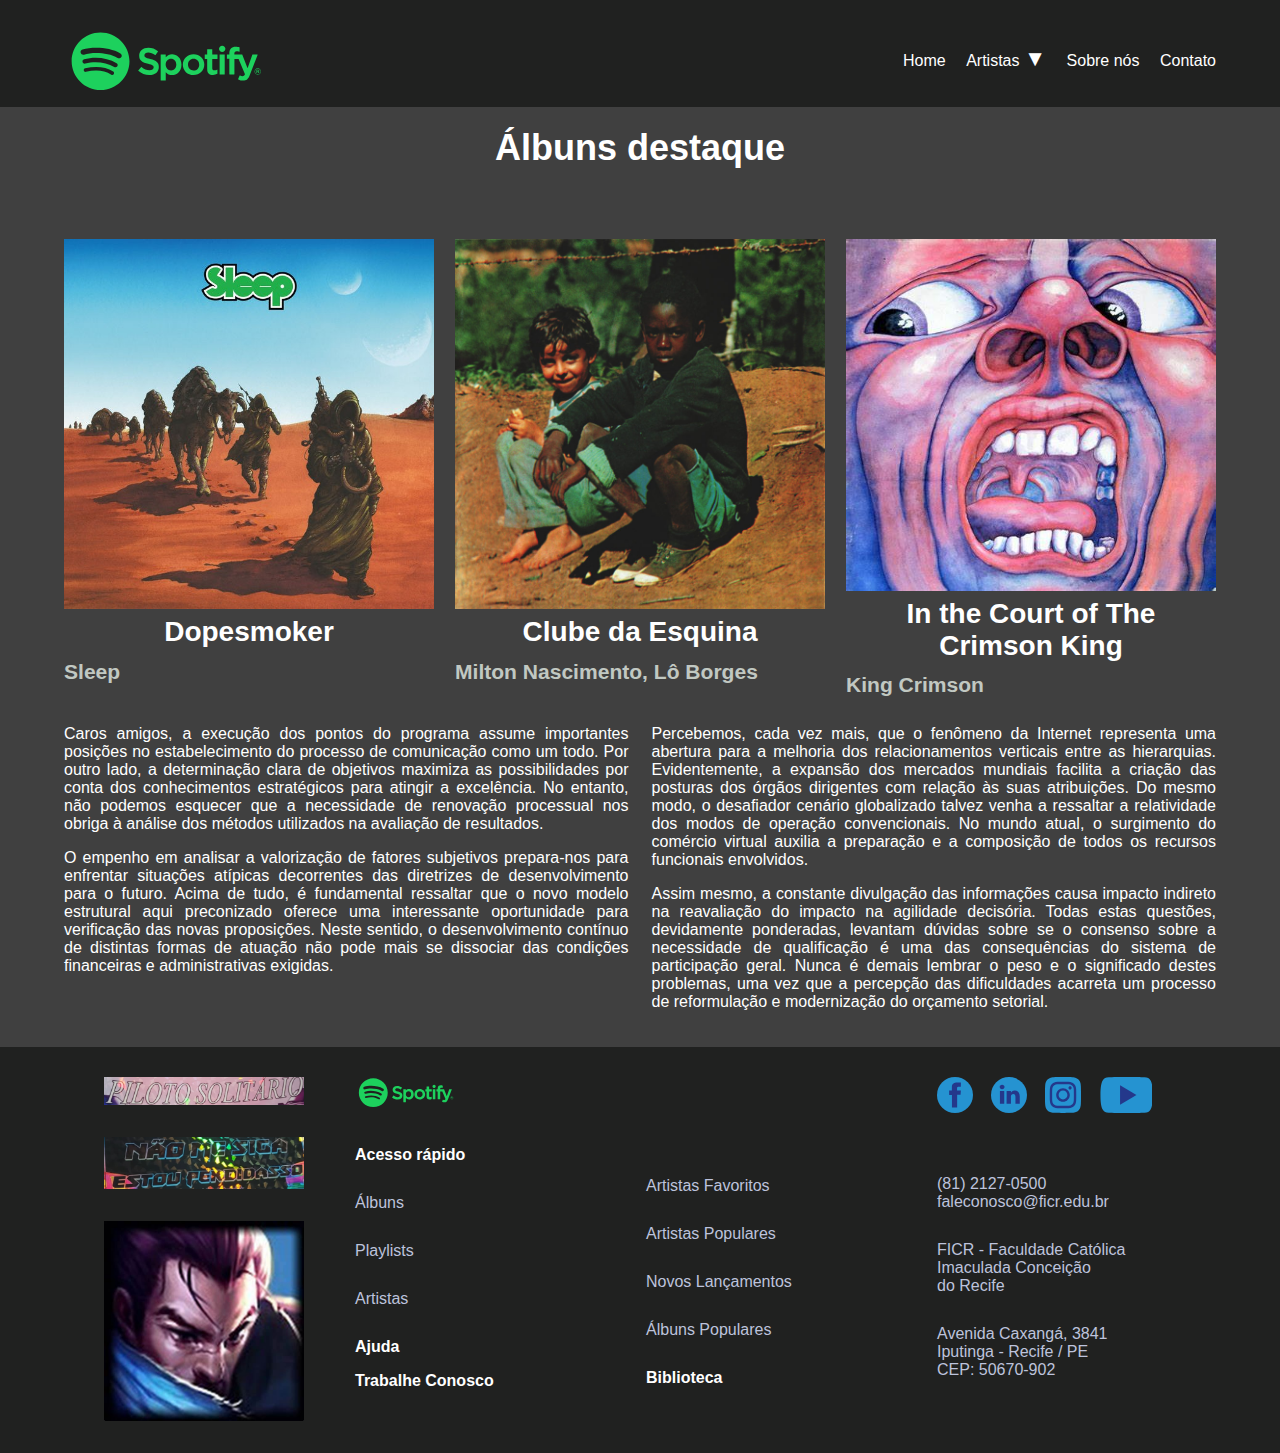
<file: index.html>
<!DOCTYPE html>
<html lang="pt-br">
<head>
	<meta charset="utf-8">
	<meta name="viewport" content="width=device-width, initial-scale=1">
	<title>Spotify de pobre</title>
	<link rel="stylesheet" type="text/css" href="css/style.css">
</head>
<body>
	<header>
		<div class="container">
			<h1>
				<a href="index.html">
					<img src="img/spotify-logo.svg" alt="Faculdade Imaculada Conceição do Recife - FICR" width="200">
				</a>
			</h1>
			<nav>
				<ul class="principal">
					<li class="emLinha"><a href="index.html">Home</a></li>
					<li class="emLinha">
						<a href="#">Artistas <span>▼</span></a>
						<ul class="oculto">
							<li><a href="ads.html">Opeth</a></li>
							<li><a href="si.html">Joji</a></li>
							<li><a href="direito.html">Orange Country</a></li>
							<li><a href="enfermagem.html">Tame Impala</a></li>
							<li><a href="psicologia.html">Fluids ov Agony</a></li>
						</ul>
					</li>
					<li class="emLinha"><a href="sobre.html">Sobre nós</a></li>
					<li class="emLinha"><a href="contato.html">Contato</a></li>
				</ul>
			</nav>
		</div>
	</header>

	<main>
		<section class="container margemSecao2">
			<h3 class="secao2h3">Álbuns destaque</h3>
		</section>
		<section class="container">

			<div class="blocoFigura">
				<figure>
					<a href="#"><img src="img/dopesmoker.png" alt="dopesmoker"></a>
				</figure>
				<h2><a href="#">Dopesmoker</a></h2>
				<h3><a href="#">Sleep</a></h3>
			</div>

			<div class="blocoFigura">
				<figure>
					<a href="#"><img src="img/clube-da-esquina.png" alt="clubedaesquina"></a>
				</figure>
				<h2><a href="#">Clube da Esquina</a></h2>
				<h3><a href="#">Milton Nascimento, Lô Borges</a></h3>
			</div>

			<div class="blocoFigura">
				<figure>
					<a href="#"><img src="img/ICCK.jpg" alt="icck"></a>
				</figure>
				<h2><a href="#">In the Court of The Crimson King</a></h2>
				<h3><a href="#">King Crimson</a></h3>
			</div>

		</section>

		<section class="container">
			<article>
				<p>Caros amigos, a execução dos pontos do programa assume importantes posições no estabelecimento do processo de comunicação como um todo. Por outro lado, a determinação clara de objetivos maximiza as possibilidades por conta dos conhecimentos estratégicos para atingir a excelência. No entanto, não podemos esquecer que a necessidade de renovação processual nos obriga à análise dos métodos utilizados na avaliação de resultados.</p>
				<p>O empenho em analisar a valorização de fatores subjetivos prepara-nos para enfrentar situações atípicas decorrentes das diretrizes de desenvolvimento para o futuro. Acima de tudo, é fundamental ressaltar que o novo modelo estrutural aqui preconizado oferece uma interessante oportunidade para verificação das novas proposições. Neste sentido, o desenvolvimento contínuo de distintas formas de atuação não pode mais se dissociar das condições financeiras e administrativas exigidas.</p>
			</article>
			<article>
				<p>Percebemos, cada vez mais, que o fenômeno da Internet representa uma abertura para a melhoria dos relacionamentos verticais entre as hierarquias. Evidentemente, a expansão dos mercados mundiais facilita a criação das posturas dos órgãos dirigentes com relação às suas atribuições. Do mesmo modo, o desafiador cenário globalizado talvez venha a ressaltar a relatividade dos modos de operação convencionais. No mundo atual, o surgimento do comércio virtual auxilia a preparação e a composição de todos os recursos funcionais envolvidos.</p>
				<p>Assim mesmo, a constante divulgação das informações causa impacto indireto na reavaliação do impacto na agilidade decisória. Todas estas questões, devidamente ponderadas, levantam dúvidas sobre se o consenso sobre a necessidade de qualificação é uma das consequências do sistema de participação geral. Nunca é demais lembrar o peso e o significado destes problemas, uma vez que a percepção das dificuldades acarreta um processo de reformulação e modernização do orçamento setorial.</p>
			</article>
		</section>

<!-- 		<section>
			<table border="1">
				<caption>Lista de alunos aprovados</caption>
				<tr>
					<th>Posição</th>
					<th>Nome</th>
					<th>CPF</th>
					<th>Nota</th>
				</tr>
				<tr>
					<td>01</td>
					<td>David Barreto</td>
					<td>000.000.000-00</td>
					<td>10,00</td>
				</tr>
			</table>
		</section> -->

	</main>
	<footer>
		
		<div class="container">
			
			<div class="divRodape divImagem">
				<img src="img/piloto-solitario.png" width="200">
				<img src="img/nao-me-siga.png" width="200">
				<img src="img/hasagi.jpg" width="200">
			</div>

			<div class="divRodape">
				<img class="divRodapeImagem" src="img/spotify-logo.svg" alt="Faculdade Imaculada Conceição do Recife - FICR" width="100">
				<p class="pLink">Acesso rápido</p>
				<p>Álbuns</p>
				<p>Playlists</p>
				<p>Artistas</p>
				<p class="pLink pMargem">Ajuda</p><br>
				<p class="pLink">Trabalhe Conosco</p>
			</div>

			<div class="divRodape">
				<p>Artistas Favoritos</p>
				<p>Artistas Populares</p>
				<p>Novos Lançamentos</p>
				<p>Álbuns Populares</p>
				<p class="pLink">Biblioteca</p>
			</div>

			<div class="divRodape">
				<img class="divSvg" src="img/facebook.svg">
				<img class="divSvg" src="img/linkedin.svg">
				<img class="divSvg" src="img/instagram.svg">
				<img class="divSvg" src="img/youtube.svg">

				<p>
					(81) 2127-0500<br>
					faleconosco@ficr.edu.br
				</p>
				<p>
					FICR - Faculdade Católica<br>
					Imaculada Conceição<br>
					do Recife
				</p>
				<p>
					Avenida Caxangá, 3841<br>
					Iputinga - Recife / PE<br>
					CEP: 50670-902
				</p>
			</div>

		</div>

	</footer>
</body>
</html>
</file>
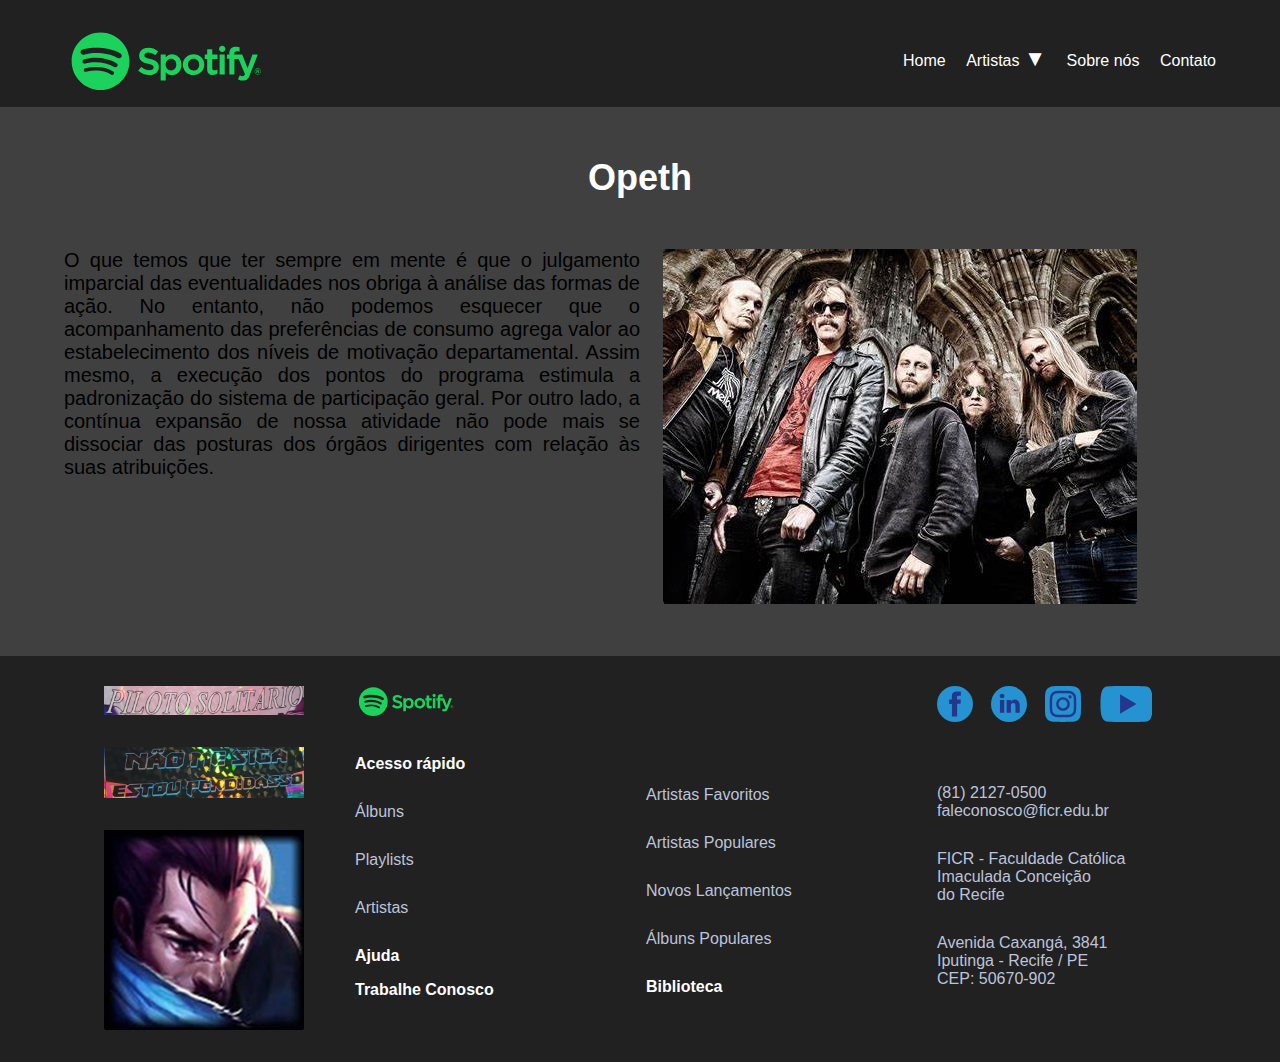
<file: ads.html>
<!DOCTYPE html>
<html lang="pt-br">
<head>
	<meta charset="utf-8">
	<meta name="viewport" content="width=device-width, initial-scale=1">
	<title>FICR - Análise e Desenvolvimento de Sistemas</title>
	<link rel="stylesheet" type="text/css" href="css/style.css">
</head>
<body>
	<header>
		<div class="container">
			<h1>
				<a href="index.html">
					<img src="img/spotify-logo.svg" alt="Faculdade Imaculada Conceição do Recife - FICR" width="200">
				</a>
			</h1>
			<nav>
				<ul class="principal">
					<li class="emLinha"><a href="index.html">Home</a></li>
					<li class="emLinha">
						<a href="#">Artistas <span>▼</span></a>
						<ul class="oculto">
							<li><a href="ads.html">Opeth</a></li>
							<li><a href="si.html">Joji</a></li>
							<li><a href="direito.html">MC Lan</a></li>
							<li><a href="enfermagem.html">Tame Impala</a></li>
							<li><a href="psicologia.html">Fluids ov Agony</a></li>
						</ul>
					</li>
					<li class="emLinha"><a href="sobre.html">Sobre nós</a></li>
					<li class="emLinha"><a href="contato.html">Contato</a></li>
				</ul>
			</nav>
		</div>
	</header>
	<main>

		<section class="container margemSecao2 interna">
			<h3 class="secao2h3">Opeth</h3>
		</section>

		<section class="container interna">

			<p class="legenda">
				O que temos que ter sempre em mente é que o julgamento imparcial das eventualidades nos obriga à análise das formas de ação. No entanto, não podemos esquecer que o acompanhamento das preferências de consumo agrega valor ao estabelecimento dos níveis de motivação departamental. Assim mesmo, a execução dos pontos do programa estimula a padronização do sistema de participação geral. Por outro lado, a contínua expansão de nossa atividade não pode mais se dissociar das posturas dos órgãos dirigentes com relação às suas atribuições.
			</p>

			<figure class="figuraLegenda">
				<img src="img/opeth.jpg">
			</figure>

		</section>
	</main>
	<footer>
		
		<div class="container">
			
			<div class="divRodape divImagem">
				<img src="img/piloto-solitario.png" width="200">
				<img src="img/nao-me-siga.png" width="200">
				<img src="img/hasagi.jpg" width="200">
			</div>

			<div class="divRodape">
				<img class="divRodapeImagem" src="img/spotify-logo.svg" alt="Faculdade Imaculada Conceição do Recife - FICR" width="100">
				<p class="pLink">Acesso rápido</p>
				<p>Álbuns</p>
				<p>Playlists</p>
				<p>Artistas</p>
				<p class="pLink pMargem">Ajuda</p><br>
				<p class="pLink">Trabalhe Conosco</p>
			</div>

			<div class="divRodape">
				<p>Artistas Favoritos</p>
				<p>Artistas Populares</p>
				<p>Novos Lançamentos</p>
				<p>Álbuns Populares</p>
				<p class="pLink">Biblioteca</p>
			</div>

			<div class="divRodape">
				<img class="divSvg" src="img/facebook.svg">
				<img class="divSvg" src="img/linkedin.svg">
				<img class="divSvg" src="img/instagram.svg">
				<img class="divSvg" src="img/youtube.svg">

				<p>
					(81) 2127-0500<br>
					faleconosco@ficr.edu.br
				</p>
				<p>
					FICR - Faculdade Católica<br>
					Imaculada Conceição<br>
					do Recife
				</p>
				<p>
					Avenida Caxangá, 3841<br>
					Iputinga - Recife / PE<br>
					CEP: 50670-902
				</p>
			</div>

		</div>

	</footer>
</body>
</html>
</file>
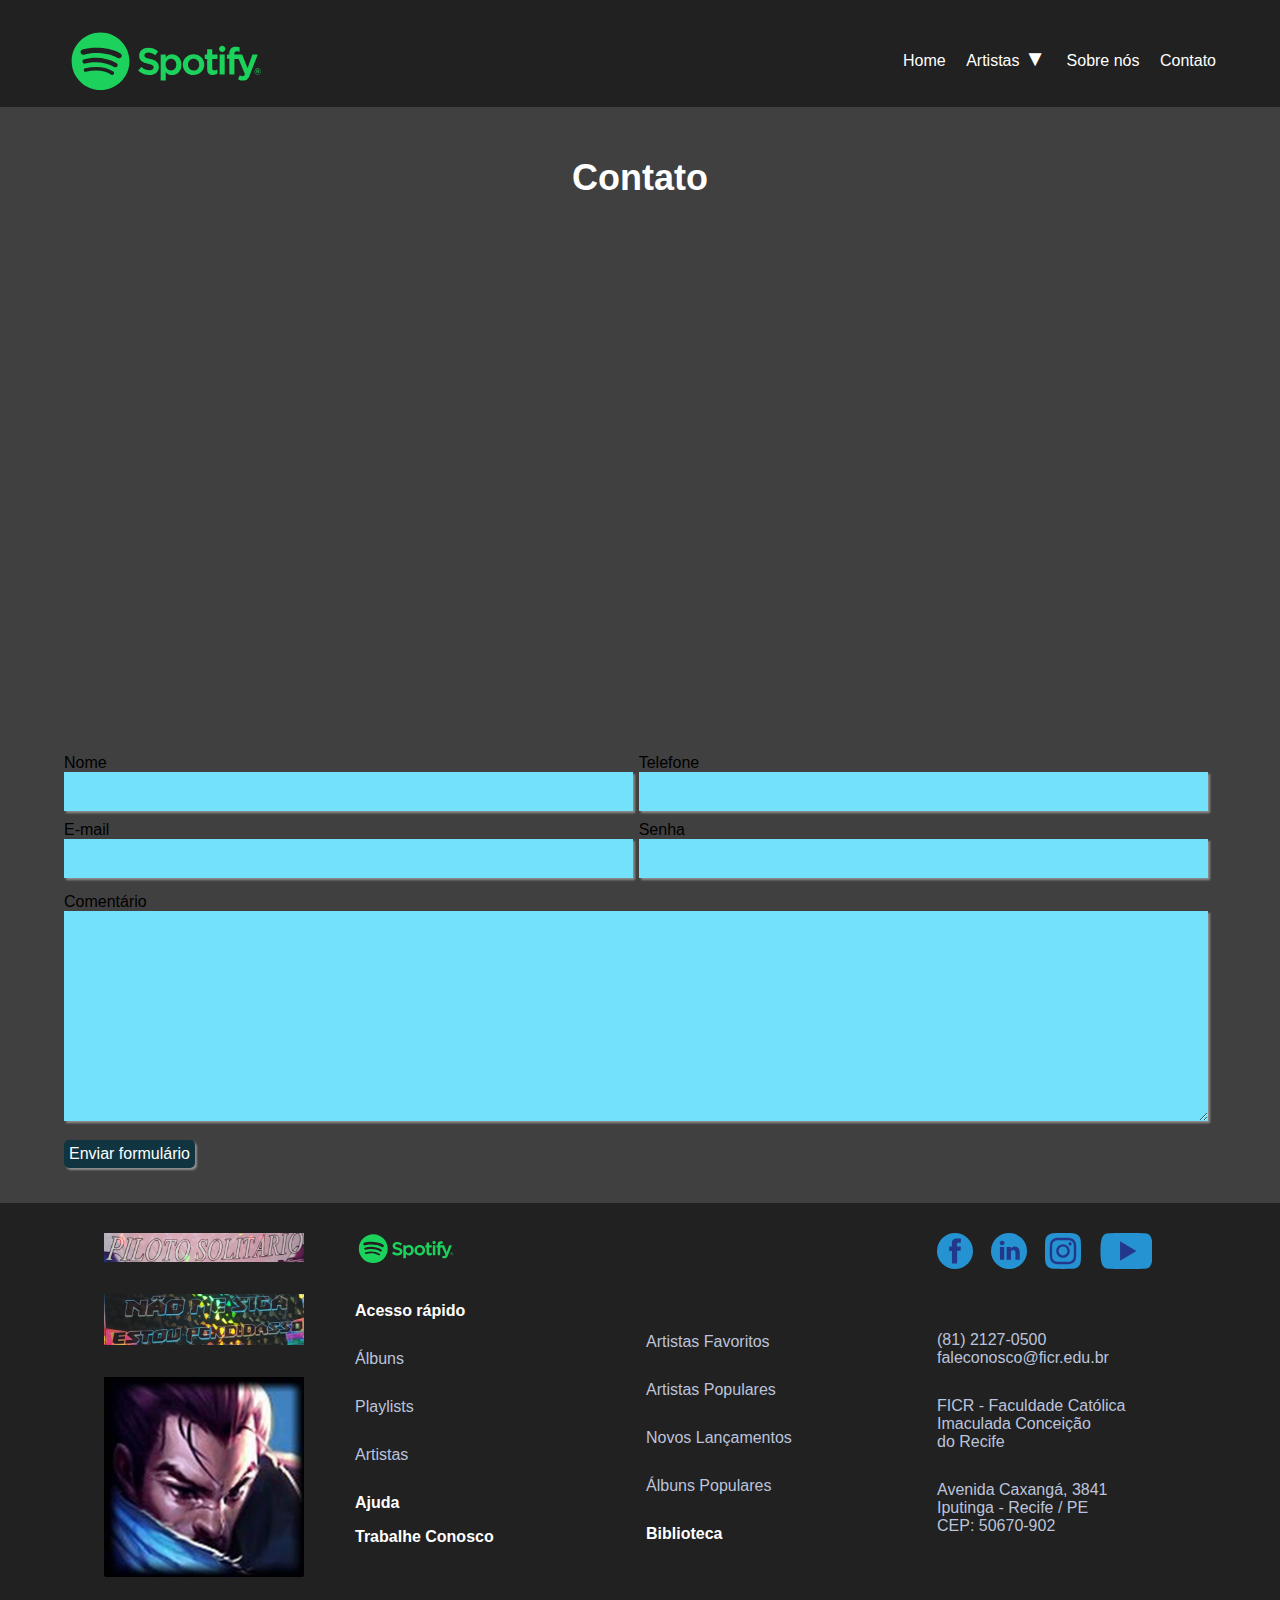
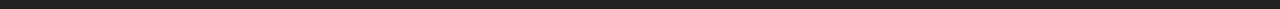
<file: contato.html>
<!DOCTYPE html>
<html lang="pt-br">
<head>
	<meta charset="utf-8">
	<meta name="viewport" content="width=device-width, initial-scale=1">
	<title>FICR - Contato</title>
	<link rel="stylesheet" type="text/css" href="css/style.css">
</head>
<body>
	<header>
		<div class="container">
			<h1>
				<a href="index.html">
					<img src="img/spotify-logo.svg" alt="Faculdade Imaculada Conceição do Recife - FICR" width="200">
				</a>
			</h1>
			<nav>
				<ul class="principal">
					<li class="emLinha"><a href="index.html">Home</a></li>
					<li class="emLinha">
						<a href="#">Artistas <span>▼</span></a>
						<ul class="oculto">
							<li><a href="ads.html">Opeth</a></li>
							<li><a href="si.html">Joji</a></li>
							<li><a href="direito.html">MC Lan</a></li>
							<li><a href="enfermagem.html">Tame Impala</a></li>
							<li><a href="psicologia.html">Fluids ov Agony</a></li>
						</ul>
					</li>
					<li class="emLinha"><a href="sobre.html">Sobre nós</a></li>
					<li class="emLinha"><a href="contato.html">Contato</a></li>
				</ul>
			</nav>
		</div>
	</header>
	<main>

		<section class="container margemSecao2 interna">
			<h3 class="secao2h3">Contato</h3>
		</section>

		<section class="container">
			<iframe class="mapa" src="https://www.google.com/maps/embed?pb=!1m18!1m12!1m3!1d3950.594187379012!2d-34.9426803263312!3d-8.040706080294479!2m3!1f0!2f0!3f0!3m2!1i1024!2i768!4f13.1!3m3!1m2!1s0x7ab199240000001%3A0xca8aee19ccd4b76f!2sFICR%20-%20Faculdade%20Cat%C3%B3lica%20Imaculada%20Concei%C3%A7%C3%A3o%20do%20Recife!5e0!3m2!1spt-BR!2sbr!4v1713534961808!5m2!1spt-BR!2sbr" allowfullscreen="" loading="lazy" referrerpolicy="no-referrer-when-downgrade"></iframe>
		</section>

		<section class="container">
			<form action="contato.html" method="post">

				<div class="blocoFormPrincipal">
					<div class="divFormInline">
						<label for="nome">Nome</label><br>
						<input type="text" name="nome" id="nome" required>
					</div>
					<div class="divFormInline">
						<label for="fone">Telefone</label><br>
						<input type="number" name="fone" id="fone" required>
					</div>
				</div>

				<div class="blocoFormPrincipal">
					<div class="divFormInline">
						<label for="email">E-mail</label><br>
						<input type="email" name="email" id="email" required>
					</div>
					<div class="divFormInline">
						<label for="senha">Senha</label><br>
						<input type="password" name="senha" id="senha" required>
					</div>
				</div>

				<div class="blocoFormPrincipal">
					<div class="divFormTextarea">
						<label for="comentario">Comentário</label><br>
						<textarea name="comentario" id="comentario"></textarea>
					</div>
				</div>

				<div class="blocoFormPrincipal">
					<div class="divFormInline">
						<input type="submit" value="Enviar formulário">
					</div>
				</div>
			</form>
		</section>
	</main>
	<footer>
		
		<div class="container">
			
			<div class="divRodape divImagem">
				<img src="img/piloto-solitario.png" width="200">
				<img src="img/nao-me-siga.png" width="200">
				<img src="img/hasagi.jpg" width="200">
			</div>

			<div class="divRodape">
				<img class="divRodapeImagem" src="img/spotify-logo.svg" alt="Faculdade Imaculada Conceição do Recife - FICR" width="100">
				<p class="pLink">Acesso rápido</p>
				<p>Álbuns</p>
				<p>Playlists</p>
				<p>Artistas</p>
				<p class="pLink pMargem">Ajuda</p><br>
				<p class="pLink">Trabalhe Conosco</p>
			</div>

			<div class="divRodape">
				<p>Artistas Favoritos</p>
				<p>Artistas Populares</p>
				<p>Novos Lançamentos</p>
				<p>Álbuns Populares</p>
				<p class="pLink">Biblioteca</p>
			</div>

			<div class="divRodape">
				<img class="divSvg" src="img/facebook.svg">
				<img class="divSvg" src="img/linkedin.svg">
				<img class="divSvg" src="img/instagram.svg">
				<img class="divSvg" src="img/youtube.svg">

				<p>
					(81) 2127-0500<br>
					faleconosco@ficr.edu.br
				</p>
				<p>
					FICR - Faculdade Católica<br>
					Imaculada Conceição<br>
					do Recife
				</p>
				<p>
					Avenida Caxangá, 3841<br>
					Iputinga - Recife / PE<br>
					CEP: 50670-902
				</p>
			</div>

		</div>

	</footer>
</body>
</html>
</file>
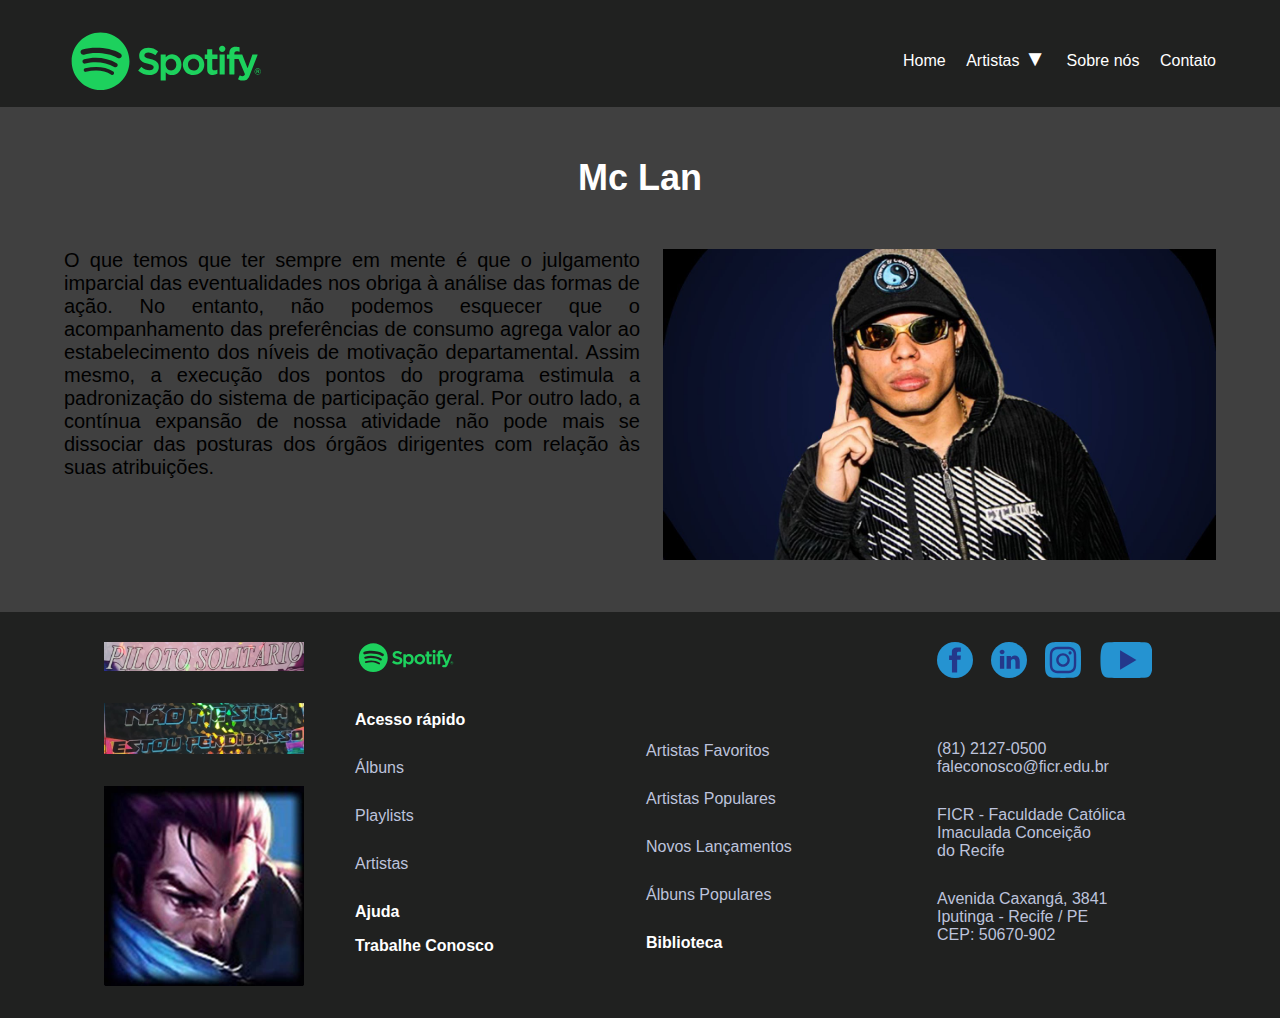
<file: direito.html>
<!DOCTYPE html>
<html lang="pt-br">
<head>
	<meta charset="utf-8">
	<meta name="viewport" content="width=device-width, initial-scale=1">
	<title>FICR - Direito</title>
	<link rel="stylesheet" type="text/css" href="css/style.css">
</head>
<body>
	<header>
		<div class="container">
			<h1>
				<a href="index.html">
					<img src="img/spotify-logo.svg" alt="Faculdade Imaculada Conceição do Recife - FICR" width="200">
				</a>
			</h1>
			<nav>
				<ul class="principal">
					<li class="emLinha"><a href="index.html">Home</a></li>
					<li class="emLinha">
						<a href="#">Artistas <span>▼</span></a>
						<ul class="oculto">
							<li><a href="ads.html">Opeth</a></li>
							<li><a href="si.html">Joji</a></li>
							<li><a href="direito.html">MC Lan</a></li>
							<li><a href="enfermagem.html">Tame Impala</a></li>
							<li><a href="psicologia.html">Fluids ov Agony</a></li>
						</ul>
					</li>
					<li class="emLinha"><a href="sobre.html">Sobre nós</a></li>
					<li class="emLinha"><a href="contato.html">Contato</a></li>
				</ul>
			</nav>
		</div>
	</header>
	<main>

		<section class="container margemSecao2 interna">
			<h3 class="secao2h3">Mc Lan</h3>
		</section>

		<section class="container interna">

			<p class="legenda">
				O que temos que ter sempre em mente é que o julgamento imparcial das eventualidades nos obriga à análise das formas de ação. No entanto, não podemos esquecer que o acompanhamento das preferências de consumo agrega valor ao estabelecimento dos níveis de motivação departamental. Assim mesmo, a execução dos pontos do programa estimula a padronização do sistema de participação geral. Por outro lado, a contínua expansão de nossa atividade não pode mais se dissociar das posturas dos órgãos dirigentes com relação às suas atribuições.
			</p>

			<figure class="figuraLegenda">
				<img src="img/mc-lan.jpg">
			</figure>

		</section>
	</main>
	<footer>
		
		<div class="container">
			
			<div class="divRodape divImagem">
				<img src="img/piloto-solitario.png" width="200">
				<img src="img/nao-me-siga.png" width="200">
				<img src="img/hasagi.jpg" width="200">
			</div>

			<div class="divRodape">
				<img class="divRodapeImagem" src="img/spotify-logo.svg" alt="Faculdade Imaculada Conceição do Recife - FICR" width="100">
				<p class="pLink">Acesso rápido</p>
				<p>Álbuns</p>
				<p>Playlists</p>
				<p>Artistas</p>
				<p class="pLink pMargem">Ajuda</p><br>
				<p class="pLink">Trabalhe Conosco</p>
			</div>

			<div class="divRodape">
				<p>Artistas Favoritos</p>
				<p>Artistas Populares</p>
				<p>Novos Lançamentos</p>
				<p>Álbuns Populares</p>
				<p class="pLink">Biblioteca</p>
			</div>

			<div class="divRodape">
				<img class="divSvg" src="img/facebook.svg">
				<img class="divSvg" src="img/linkedin.svg">
				<img class="divSvg" src="img/instagram.svg">
				<img class="divSvg" src="img/youtube.svg">

				<p>
					(81) 2127-0500<br>
					faleconosco@ficr.edu.br
				</p>
				<p>
					FICR - Faculdade Católica<br>
					Imaculada Conceição<br>
					do Recife
				</p>
				<p>
					Avenida Caxangá, 3841<br>
					Iputinga - Recife / PE<br>
					CEP: 50670-902
				</p>
			</div>

		</div>

	</footer>
</body>
</html>
</file>
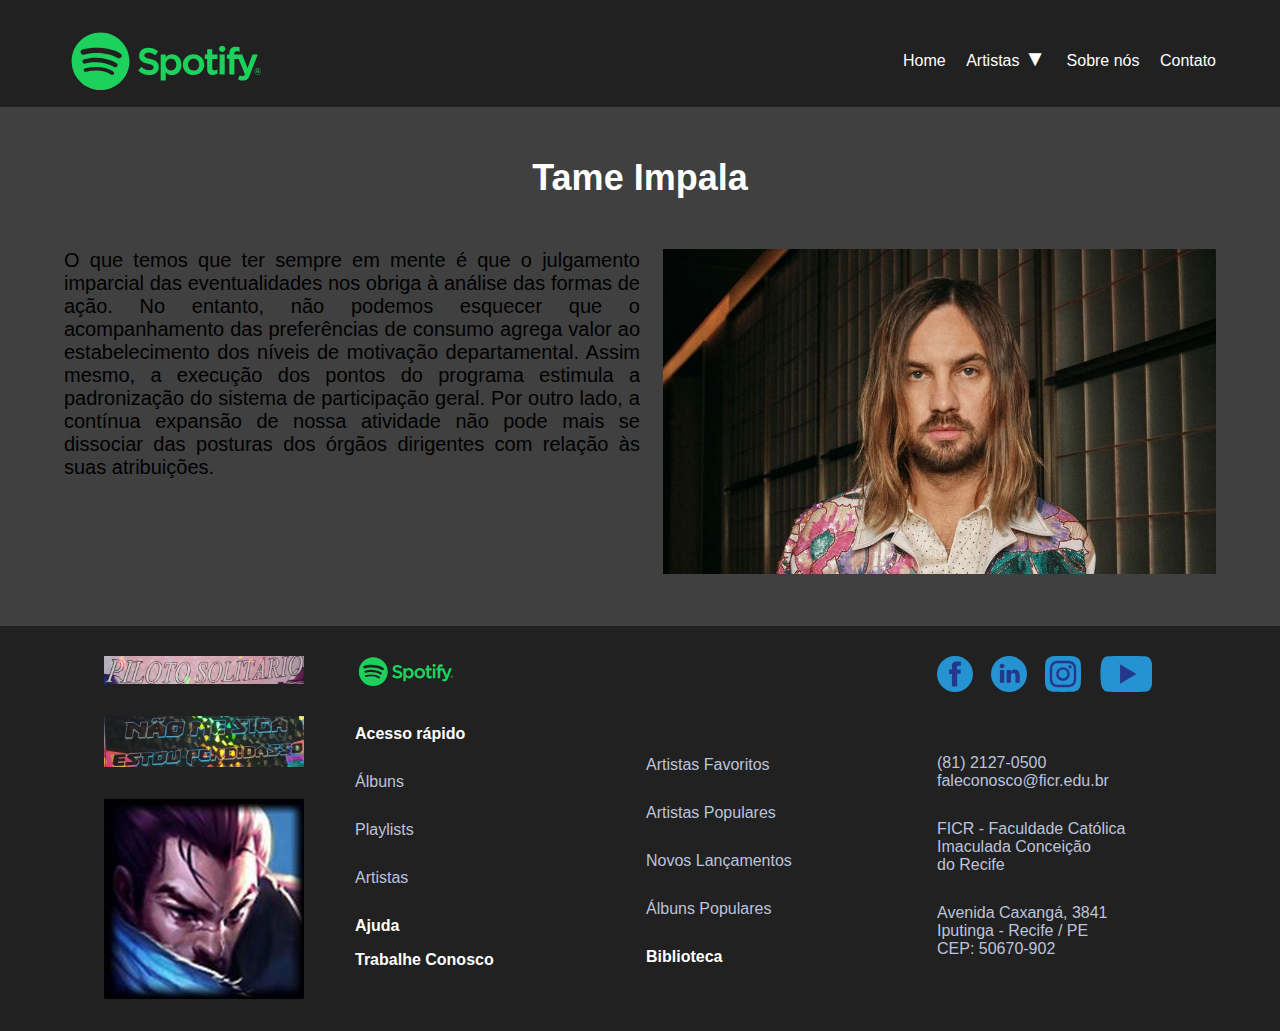
<file: enfermagem.html>
<!DOCTYPE html>
<html lang="pt-br">
<head>
	<meta charset="utf-8">
	<meta name="viewport" content="width=device-width, initial-scale=1">
	<title>FICR - Enfermagem</title>
	<link rel="stylesheet" type="text/css" href="css/style.css">
</head>
<body>
	<header>
		<div class="container">
			<h1>
				<a href="index.html">
					<img src="img/spotify-logo.svg" alt="Faculdade Imaculada Conceição do Recife - FICR" width="200">
				</a>
			</h1>
			<nav>
				<ul class="principal">
					<li class="emLinha"><a href="index.html">Home</a></li>
					<li class="emLinha">
						<a href="#">Artistas <span>▼</span></a>
						<ul class="oculto">
							<li><a href="ads.html">Opeth</a></li>
							<li><a href="si.html">Joji</a></li>
							<li><a href="direito.html">MC Lan</a></li>
							<li><a href="enfermagem.html">Tame Impala</a></li>
							<li><a href="psicologia.html">Fluids ov Agony</a></li>
						</ul>
					</li>
					<li class="emLinha"><a href="sobre.html">Sobre nós</a></li>
					<li class="emLinha"><a href="contato.html">Contato</a></li>
				</ul>
			</nav>
		</div>
	</header>
	<main>

		<section class="container margemSecao2 interna">
			<h3 class="secao2h3">Tame Impala</h3>
		</section>

		<section class="container interna">

			<p class="legenda">
				O que temos que ter sempre em mente é que o julgamento imparcial das eventualidades nos obriga à análise das formas de ação. No entanto, não podemos esquecer que o acompanhamento das preferências de consumo agrega valor ao estabelecimento dos níveis de motivação departamental. Assim mesmo, a execução dos pontos do programa estimula a padronização do sistema de participação geral. Por outro lado, a contínua expansão de nossa atividade não pode mais se dissociar das posturas dos órgãos dirigentes com relação às suas atribuições.
			</p>

			<figure class="figuraLegenda">
				<img src="img/tame-impala.jpg">
			</figure>

		</section>
	</main>
	<footer>
		
		<div class="container">
			
			<div class="divRodape divImagem">
				<img src="img/piloto-solitario.png" width="200">
				<img src="img/nao-me-siga.png" width="200">
				<img src="img/hasagi.jpg" width="200">
			</div>

			<div class="divRodape">
				<img class="divRodapeImagem" src="img/spotify-logo.svg" alt="Faculdade Imaculada Conceição do Recife - FICR" width="100">
				<p class="pLink">Acesso rápido</p>
				<p>Álbuns</p>
				<p>Playlists</p>
				<p>Artistas</p>
				<p class="pLink pMargem">Ajuda</p><br>
				<p class="pLink">Trabalhe Conosco</p>
			</div>

			<div class="divRodape">
				<p>Artistas Favoritos</p>
				<p>Artistas Populares</p>
				<p>Novos Lançamentos</p>
				<p>Álbuns Populares</p>
				<p class="pLink">Biblioteca</p>
			</div>

			<div class="divRodape">
				<img class="divSvg" src="img/facebook.svg">
				<img class="divSvg" src="img/linkedin.svg">
				<img class="divSvg" src="img/instagram.svg">
				<img class="divSvg" src="img/youtube.svg">

				<p>
					(81) 2127-0500<br>
					faleconosco@ficr.edu.br
				</p>
				<p>
					FICR - Faculdade Católica<br>
					Imaculada Conceição<br>
					do Recife
				</p>
				<p>
					Avenida Caxangá, 3841<br>
					Iputinga - Recife / PE<br>
					CEP: 50670-902
				</p>
			</div>

		</div>

	</footer>
</body>
</html>
</file>
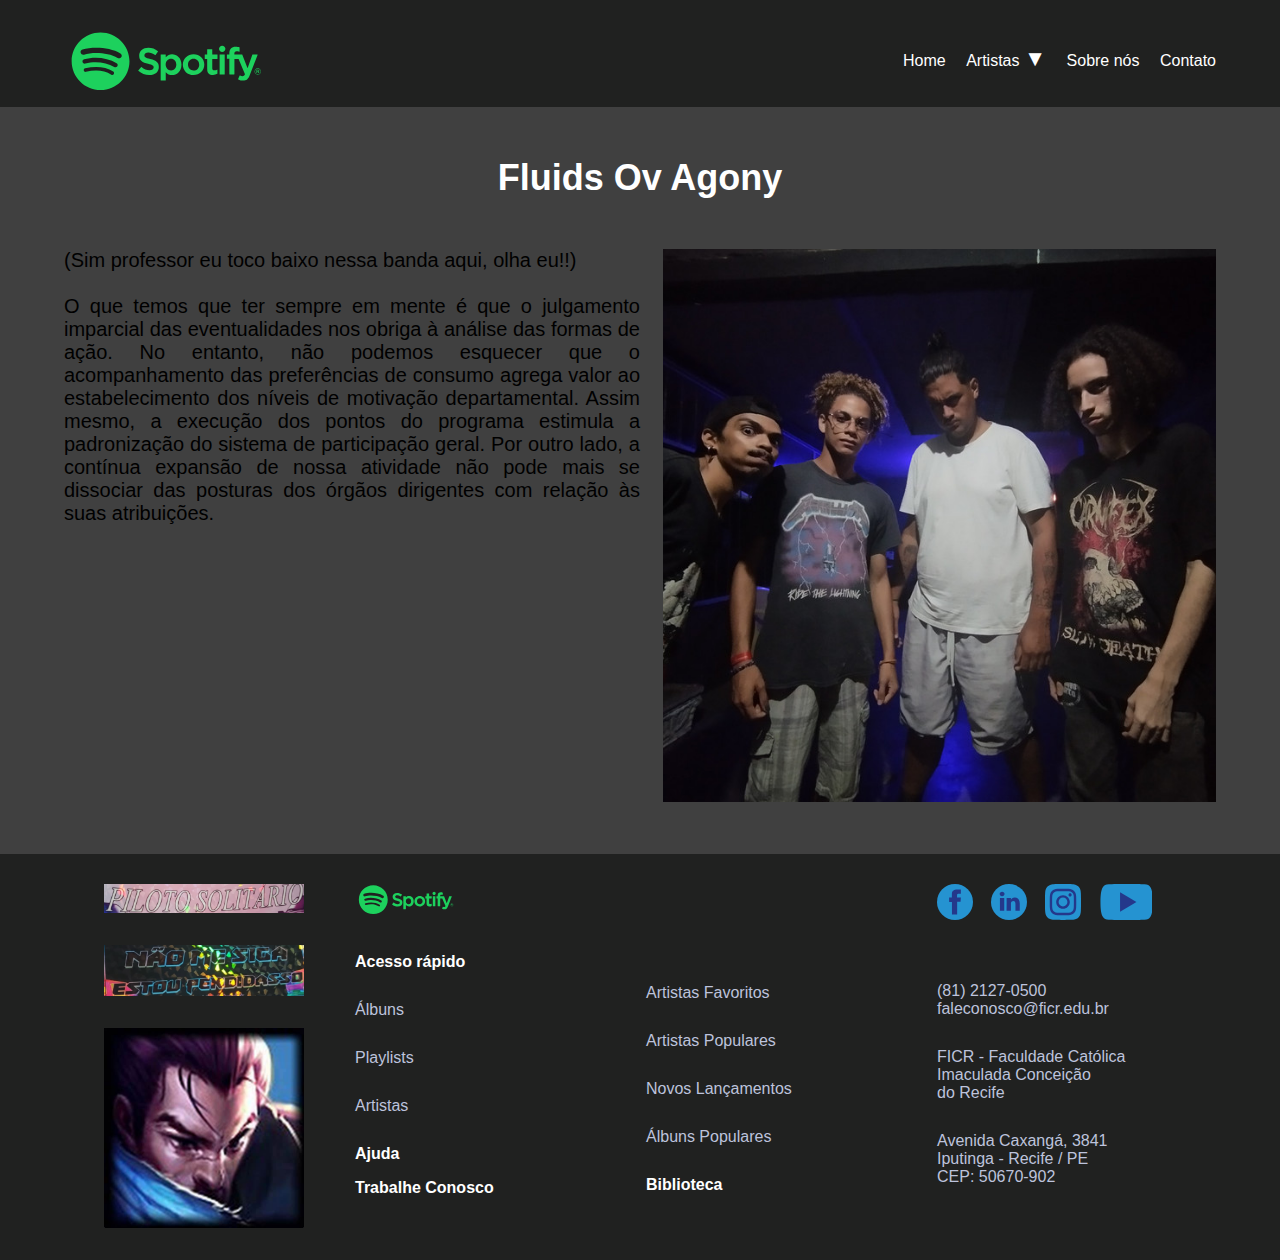
<file: psicologia.html>
<!DOCTYPE html>
<html lang="pt-br">
<head>
	<meta charset="utf-8">
	<meta name="viewport" content="width=device-width, initial-scale=1">
	<title>FICR - Psicologia</title>
	<link rel="stylesheet" type="text/css" href="css/style.css">
</head>
<body>
	<header>
		<div class="container">
			<h1>
				<a href="index.html">
					<img src="img/spotify-logo.svg" alt="Faculdade Imaculada Conceição do Recife - FICR" width="200">
				</a>
			</h1>
			<nav>
				<ul class="principal">
					<li class="emLinha"><a href="index.html">Home</a></li>
					<li class="emLinha">
						<a href="#">Artistas <span>▼</span></a>
						<ul class="oculto">
							<li><a href="ads.html">Opeth</a></li>
							<li><a href="si.html">Joji</a></li>
							<li><a href="direito.html">MC Lan</a></li>
							<li><a href="enfermagem.html">Tame Impala</a></li>
							<li><a href="psicologia.html">Fluids ov Agony</a></li>
						</ul>
					</li>
					<li class="emLinha"><a href="sobre.html">Sobre nós</a></li>
					<li class="emLinha"><a href="contato.html">Contato</a></li>
				</ul>
			</nav>
		</div>
	</header>
	<main>

		<section class="container margemSecao2 interna">
			<h3 class="secao2h3">Fluids Ov Agony</h3>
		</section>

		<section class="container interna">

			<p class="legenda">
				(Sim professor eu toco baixo nessa banda aqui, olha eu!!)<br><br>
				O que temos que ter sempre em mente é que o julgamento imparcial das eventualidades nos obriga à análise das formas de ação. No entanto, não podemos esquecer que o acompanhamento das preferências de consumo agrega valor ao estabelecimento dos níveis de motivação departamental. Assim mesmo, a execução dos pontos do programa estimula a padronização do sistema de participação geral. Por outro lado, a contínua expansão de nossa atividade não pode mais se dissociar das posturas dos órgãos dirigentes com relação às suas atribuições.
			</p>

			<figure class="figuraLegenda">
				<img src="img/fluids.jpg">
			</figure>

		</section>
	</main>
	<footer>
		
		<div class="container">
			
			<div class="divRodape divImagem">
				<img src="img/piloto-solitario.png" width="200">
				<img src="img/nao-me-siga.png" width="200">
				<img src="img/hasagi.jpg" width="200">
			</div>

			<div class="divRodape">
				<img class="divRodapeImagem" src="img/spotify-logo.svg" alt="Faculdade Imaculada Conceição do Recife - FICR" width="100">
				<p class="pLink">Acesso rápido</p>
				<p>Álbuns</p>
				<p>Playlists</p>
				<p>Artistas</p>
				<p class="pLink pMargem">Ajuda</p><br>
				<p class="pLink">Trabalhe Conosco</p>
			</div>

			<div class="divRodape">
				<p>Artistas Favoritos</p>
				<p>Artistas Populares</p>
				<p>Novos Lançamentos</p>
				<p>Álbuns Populares</p>
				<p class="pLink">Biblioteca</p>
			</div>

			<div class="divRodape">
				<img class="divSvg" src="img/facebook.svg">
				<img class="divSvg" src="img/linkedin.svg">
				<img class="divSvg" src="img/instagram.svg">
				<img class="divSvg" src="img/youtube.svg">

				<p>
					(81) 2127-0500<br>
					faleconosco@ficr.edu.br
				</p>
				<p>
					FICR - Faculdade Católica<br>
					Imaculada Conceição<br>
					do Recife
				</p>
				<p>
					Avenida Caxangá, 3841<br>
					Iputinga - Recife / PE<br>
					CEP: 50670-902
				</p>
			</div>

		</div>

	</footer>
</body>
</html>
</file>
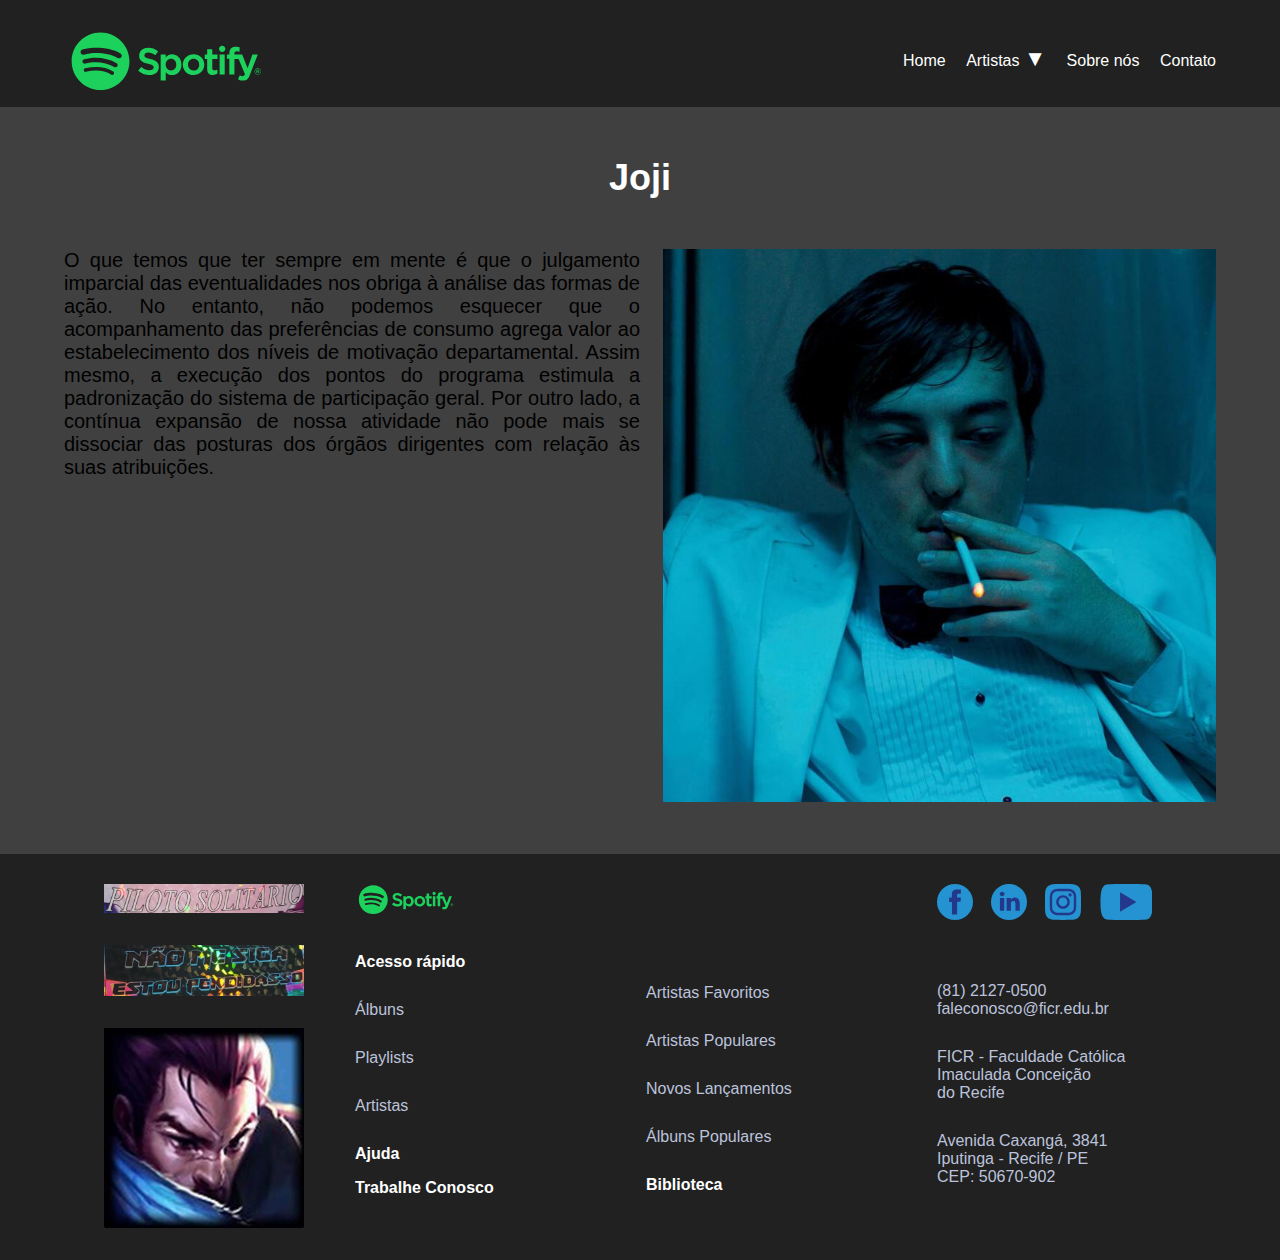
<file: si.html>
<!DOCTYPE html>
<html lang="pt-br">
<head>
	<meta charset="utf-8">
	<meta name="viewport" content="width=device-width, initial-scale=1">
	<title>FICR - Sistemas para Internet</title>
	<link rel="stylesheet" type="text/css" href="css/style.css">
</head>
<body>
	<header>
		<div class="container">
			<h1>
				<a href="index.html">
					<img src="img/spotify-logo.svg" alt="Faculdade Imaculada Conceição do Recife - FICR" width="200">
				</a>
			</h1>
			<nav>
				<ul class="principal">
					<li class="emLinha"><a href="index.html">Home</a></li>
					<li class="emLinha">
						<a href="#">Artistas <span>▼</span></a>
						<ul class="oculto">
							<li><a href="ads.html">Opeth</a></li>
							<li><a href="si.html">Joji</a></li>
							<li><a href="direito.html">MC Lan</a></li>
							<li><a href="enfermagem.html">Tame Impala</a></li>
							<li><a href="psicologia.html">Fluids ov Agony</a></li>
						</ul>
					</li>
					<li class="emLinha"><a href="sobre.html">Sobre nós</a></li>
					<li class="emLinha"><a href="contato.html">Contato</a></li>
				</ul>
			</nav>
		</div>
	</header>
	<main>

		<section class="container margemSecao2 interna">
			<h3 class="secao2h3">Joji</h3>
		</section>

		<section class="container interna">

			<p class="legenda">
				O que temos que ter sempre em mente é que o julgamento imparcial das eventualidades nos obriga à análise das formas de ação. No entanto, não podemos esquecer que o acompanhamento das preferências de consumo agrega valor ao estabelecimento dos níveis de motivação departamental. Assim mesmo, a execução dos pontos do programa estimula a padronização do sistema de participação geral. Por outro lado, a contínua expansão de nossa atividade não pode mais se dissociar das posturas dos órgãos dirigentes com relação às suas atribuições.
			</p>

			<figure class="figuraLegenda">
				<img src="img/joji.jpg">
			</figure>

		</section>
	</main>
	<footer>
		
		<div class="container">
			
			<div class="divRodape divImagem">
				<img src="img/piloto-solitario.png" width="200">
				<img src="img/nao-me-siga.png" width="200">
				<img src="img/hasagi.jpg" width="200">
			</div>

			<div class="divRodape">
				<img class="divRodapeImagem" src="img/spotify-logo.svg" alt="Faculdade Imaculada Conceição do Recife - FICR" width="100">
				<p class="pLink">Acesso rápido</p>
				<p>Álbuns</p>
				<p>Playlists</p>
				<p>Artistas</p>
				<p class="pLink pMargem">Ajuda</p><br>
				<p class="pLink">Trabalhe Conosco</p>
			</div>

			<div class="divRodape">
				<p>Artistas Favoritos</p>
				<p>Artistas Populares</p>
				<p>Novos Lançamentos</p>
				<p>Álbuns Populares</p>
				<p class="pLink">Biblioteca</p>
			</div>

			<div class="divRodape">
				<img class="divSvg" src="img/facebook.svg">
				<img class="divSvg" src="img/linkedin.svg">
				<img class="divSvg" src="img/instagram.svg">
				<img class="divSvg" src="img/youtube.svg">

				<p>
					(81) 2127-0500<br>
					faleconosco@ficr.edu.br
				</p>
				<p>
					FICR - Faculdade Católica<br>
					Imaculada Conceição<br>
					do Recife
				</p>
				<p>
					Avenida Caxangá, 3841<br>
					Iputinga - Recife / PE<br>
					CEP: 50670-902
				</p>
			</div>

		</div>

	</footer>
</body>
</html>
</file>
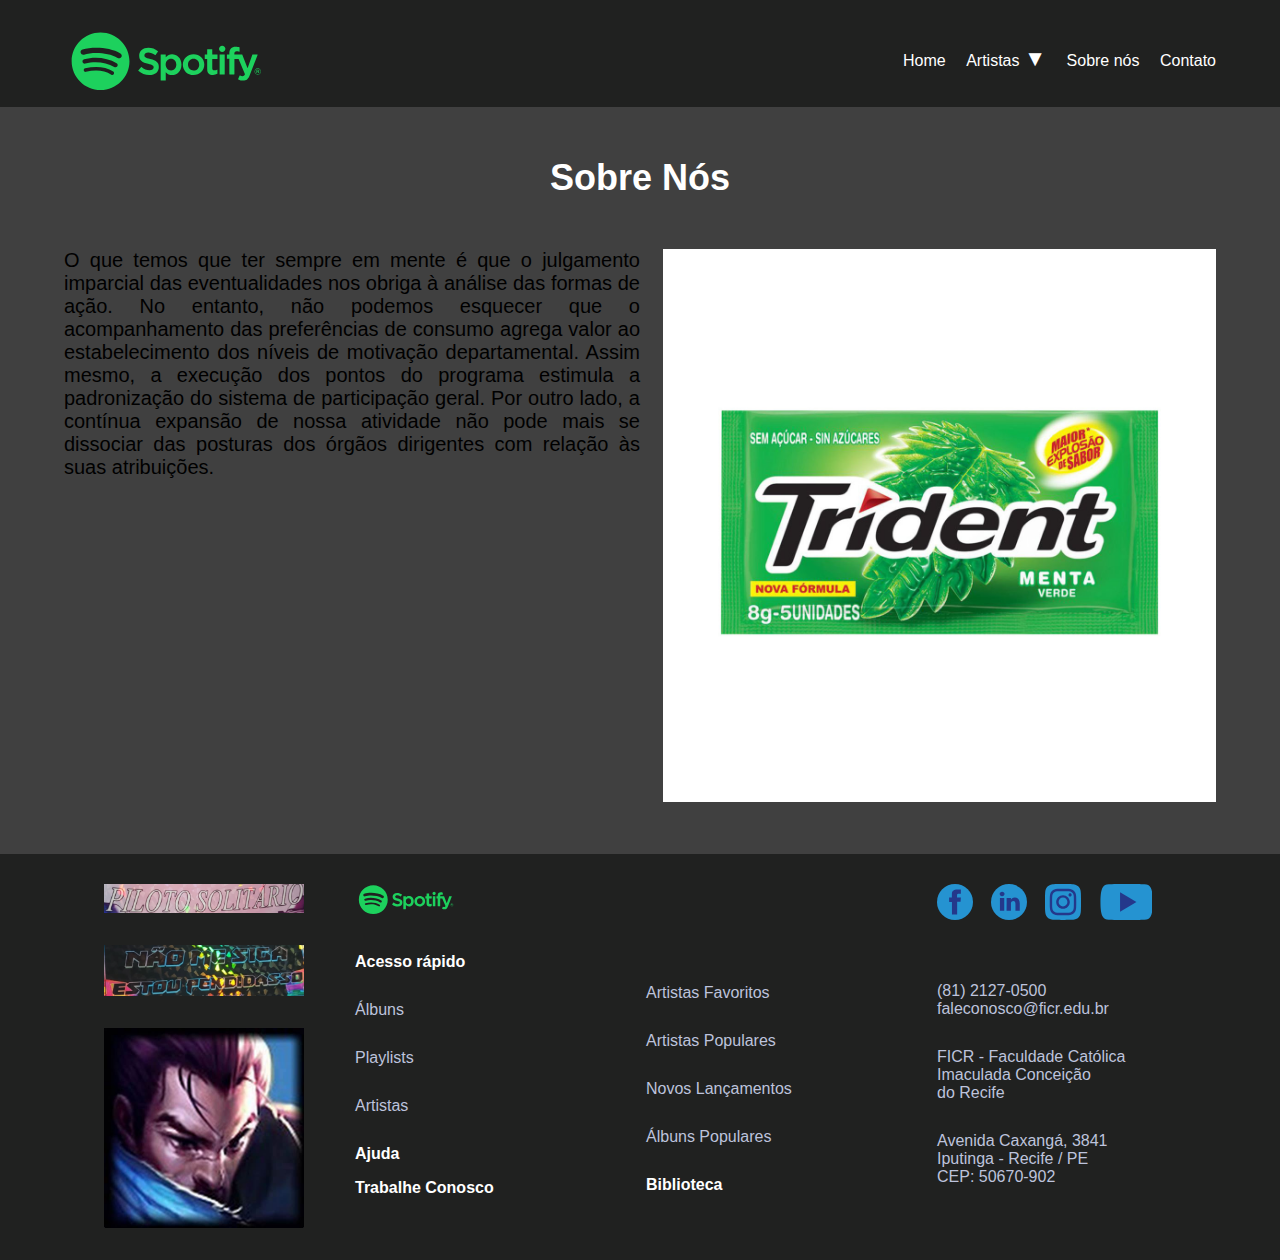
<file: sobre.html>
<!DOCTYPE html>
<html lang="pt-br">
<head>
	<meta charset="utf-8">
	<meta name="viewport" content="width=device-width, initial-scale=1">
	<title>FICR - Sobre nós</title>
	<link rel="stylesheet" type="text/css" href="css/style.css">
</head>
<body>
	<header>
		<div class="container">
			<h1>
				<a href="index.html">
					<img src="img/spotify-logo.svg" alt="Faculdade Imaculada Conceição do Recife - FICR" width="200">
				</a>
			</h1>
			<nav>
				<ul class="principal">
					<li class="emLinha"><a href="index.html">Home</a></li>
					<li class="emLinha">
						<a href="#">Artistas <span>▼</span></a>
						<ul class="oculto">
							<li><a href="ads.html">Opeth</a></li>
							<li><a href="si.html">Joji</a></li>
							<li><a href="direito.html">MC Lan</a></li>
							<li><a href="enfermagem.html">Tame Impala</a></li>
							<li><a href="psicologia.html">Fluids ov Agony</a></li>
						</ul>
					</li>
					<li class="emLinha"><a href="sobre.html">Sobre nós</a></li>
					<li class="emLinha"><a href="contato.html">Contato</a></li>
				</ul>
			</nav>
		</div>
	</header>
	<main>

		<section class="container margemSecao2 interna">
			<h3 class="secao2h3">Sobre Nós</h3>
		</section>

		<section class="container interna">

			<p class="legenda">
				O que temos que ter sempre em mente é que o julgamento imparcial das eventualidades nos obriga à análise das formas de ação. No entanto, não podemos esquecer que o acompanhamento das preferências de consumo agrega valor ao estabelecimento dos níveis de motivação departamental. Assim mesmo, a execução dos pontos do programa estimula a padronização do sistema de participação geral. Por outro lado, a contínua expansão de nossa atividade não pode mais se dissociar das posturas dos órgãos dirigentes com relação às suas atribuições.
			</p>

			<figure class="figuraLegenda">
				<img src="img/sobre-nos.jpg">
			</figure>

		</section>
	</main>
	<footer>
		
		<div class="container">
			
			<div class="divRodape divImagem">
				<img src="img/piloto-solitario.png" width="200">
				<img src="img/nao-me-siga.png" width="200">
				<img src="img/hasagi.jpg" width="200">
			</div>

			<div class="divRodape">
				<img class="divRodapeImagem" src="img/spotify-logo.svg" alt="Faculdade Imaculada Conceição do Recife - FICR" width="100">
				<p class="pLink">Acesso rápido</p>
				<p>Álbuns</p>
				<p>Playlists</p>
				<p>Artistas</p>
				<p class="pLink pMargem">Ajuda</p><br>
				<p class="pLink">Trabalhe Conosco</p>
			</div>

			<div class="divRodape">
				<p>Artistas Favoritos</p>
				<p>Artistas Populares</p>
				<p>Novos Lançamentos</p>
				<p>Álbuns Populares</p>
				<p class="pLink">Biblioteca</p>
			</div>

			<div class="divRodape">
				<img class="divSvg" src="img/facebook.svg">
				<img class="divSvg" src="img/linkedin.svg">
				<img class="divSvg" src="img/instagram.svg">
				<img class="divSvg" src="img/youtube.svg">

				<p>
					(81) 2127-0500<br>
					faleconosco@ficr.edu.br
				</p>
				<p>
					FICR - Faculdade Católica<br>
					Imaculada Conceição<br>
					do Recife
				</p>
				<p>
					Avenida Caxangá, 3841<br>
					Iputinga - Recife / PE<br>
					CEP: 50670-902
				</p>
			</div>

		</div>

	</footer>
</body>
</html>
</file>
<file: css/style.css>
/*======== GERAL =========*/

body {
	margin: 0;
	padding: 0;
	font-family: 'arial';
	font-size: 62.5%;
	background-color: #404040;
}

.container {
	max-width: 1152px;
	margin: 0 auto;
	display: flex;
	justify-content: space-between;
}

/*======== CABEÇALHO =========*/

.container h1 a img{
	margin-top: 20px;
}

header {
	background: #202120;
	padding: 10px 0;
}

h1 {
	margin: 0;
	padding: 0;
}

ul.principal {
	margin: 36px 0 0 0;
	padding: 0;
	list-style: none;
	font-size: 1.6em;
}

li.emLinha {
	display: inline;
	padding: 0;
	margin: 0 16px 0 0;
}

li.emLinha:last-child {
	margin: 0;
}

li.emLinha a {
	color: #fff;
	text-decoration: none;
	transition: color 0.3s;
}

li.emLinha a:hover {
	color: #30E540;
	transition: color 0.3s;
}

li.emLinha a span {
	color: white;
	font-size: 1.4em;
	display: inline-block;
	transform: rotate(0deg);
	transition: transform 0.1s;
}

li.emLinha:hover a span {
	transform: rotate(180deg);
}

ul.oculto {
	visibility: hidden;
	background: #fff;
	border: solid 1px #000;
	border-radius: 5px;
	list-style: none;
	position: absolute;
	padding: 5px 10px;
	margin-left: 60px;
	opacity: 0;
	transform: translateY(-10px);
	transition: opacity 0.2s, transform 0.3s;
}

li.emLinha:hover ul.oculto {
	visibility: visible;
	opacity: 1;
	transform: translateY(0);
}

ul.oculto li {
	padding: 5px 0;
}

ul.oculto li a {
	color: #000;
}

/*======== SEÇÃO 1 =========*/

.blocoFigura {
	width: 32.11805555555556%;
	margin: 50px 1.82291666666667% 0 0;
}

.blocoFigura:last-child {
	margin: 50px 0 0 0;
}

.blocoFigura figure {
	margin: 0;
}

.blocoFigura figure img {
	max-width: 100%;
}

.blocoFigura h2 {
	margin: 5px 0 0 0;
	text-align: center;
	font-size: 2.8em;
}

.blocoFigura h3 a {
	margin: 10px 0 0 0;
	font-size: 1.8em;
	color: #C1C8C2;
}

.blocoFigura a {
	text-decoration: none;
	color: #FFF;
	opacity: 1;
	transition: opacity 0.2s;
}

.blocoFigura a:hover {
	opacity: 0.7;
	transition: opacity 0.2s;
}

/*======== SEÇÃO 2 =========*/

.margemSecao2 {
	margin-top: 20px;
	margin-bottom: 20px;
}

.secao2h3 {
	margin: 0 auto;
	font-size: 3.6em;
	color: #fff;
}

/*======== SEÇÃO 3 =========*/

article {
	width: 49%;
	margin-right: 2%;
}

article:last-child {
	margin-right: 0;
}

article p {
	text-align: justify;
	font-size: 1.6em;
	color: #fff;
}

/*======== RODAPÉ =========*/

footer {
	background: #202120;
	padding: 30px 0;
	margin-top: 20px;
}

.divRodape {
	width: 24.21875%;
	margin-right: 1.04166666666667%;
}

.divRodape:last-child {
	margin-right: 0;
}

/*.divRodape:nth-child(odd) {
	background: darkblue;
}

.divRodape:nth-child(even) {
	background: darkgreen;
}*/

.divImagem {
	text-align: center;
}

.divImagem img {
	margin-bottom: 30px;
}

.divImagem img:last-child {
	margin-bottom: 0;
}

.divRodapeImagem {
	margin-bottom: 36px;
}

.divRodape p {
	color: #BDC3DC;
	margin: 0 0 30px 0;
	font-size: 1.6em;
}

.divRodape p:last-child {
	margin-bottom: 0;
}

.divRodape p.pLink {
	font-weight: bold;
	color: #FFF;
}

.divRodape p.pMargem {
	margin-bottom: 5px;
}

.divRodape p:first-child {
	margin-top: 100px;
}

.divSvg {
	margin-right: 15px;
	margin-bottom: 60px;
}

.divSvg:last-child {
	margin-right: 0;
}

/*======== INTERNAS =========*/

.interna {
	margin-top: 50px;
	margin-bottom: 50px;
}

.legenda {
	width: 50%;
	text-align: justify;
	font-size: 2.0em;
	margin: 0;
}

.figuraLegenda {
	width: 48%;
	margin: 0;
}

.figuraLegenda img {
	max-width: 100%;
}

/*======== CONTATO =========*/

.mapa {
	width: 100%;
	height: 450px;
	border: none;
	margin: 0 0 50px 0;
}

form {
	width: 100%;
	font-size: 1.6em;
}

.blocoFormPrincipal {
	display: block;
	width: 100%;
}

.divFormInline {
	display: inline-block;
	width: 49.5%;
	margin: 5px 0;
}

.divFormInline input[type="text"], .divFormInline input[type="number"], .divFormInline input[type="email"], .divFormInline input[type="password"] {
	background: #73e1fa;
	padding: 5px;
	font-size: 1.6em;
	border: none;
	width: 98%;
	box-shadow: 2px 2px 2px #8E8E8E;
}

.divFormTextarea {
	display: inline-block;
	width: 99%;
	margin: 10px 0;
}

.divFormTextarea textarea {
	background: #73e1fa;
	padding: 5px;
	font-size: 1.6em;
	border: none;
	width: 99.4%;
	height: 200px;
	font-family: 'arial';
	box-shadow: 2px 2px 2px #8E8E8E;
}

.divFormInline input[type="submit"] {
	cursor: pointer;
	background: #103440;
	color: #fff;
	padding: 5px;
	font-size: 16px;
	border: none;
	border-radius: 5px;
	box-shadow: 2px 2px 2px #8E8E8E;
	margin: 0 0 10px 0;
	transition: background 0.3s;
}

.divFormInline input[type="submit"]:hover {
	transition: background 0.3s;
	background: #e69383;
}

/*======== MEDIA QUERIES =========*/

/*@media screen and (max-width: 960px) {
	.container {
		background: red;
	}
}

@media screen and (max-width: 724px) {
	
}

@media screen and (max-width: 540px) {
	
}*/
</file>
